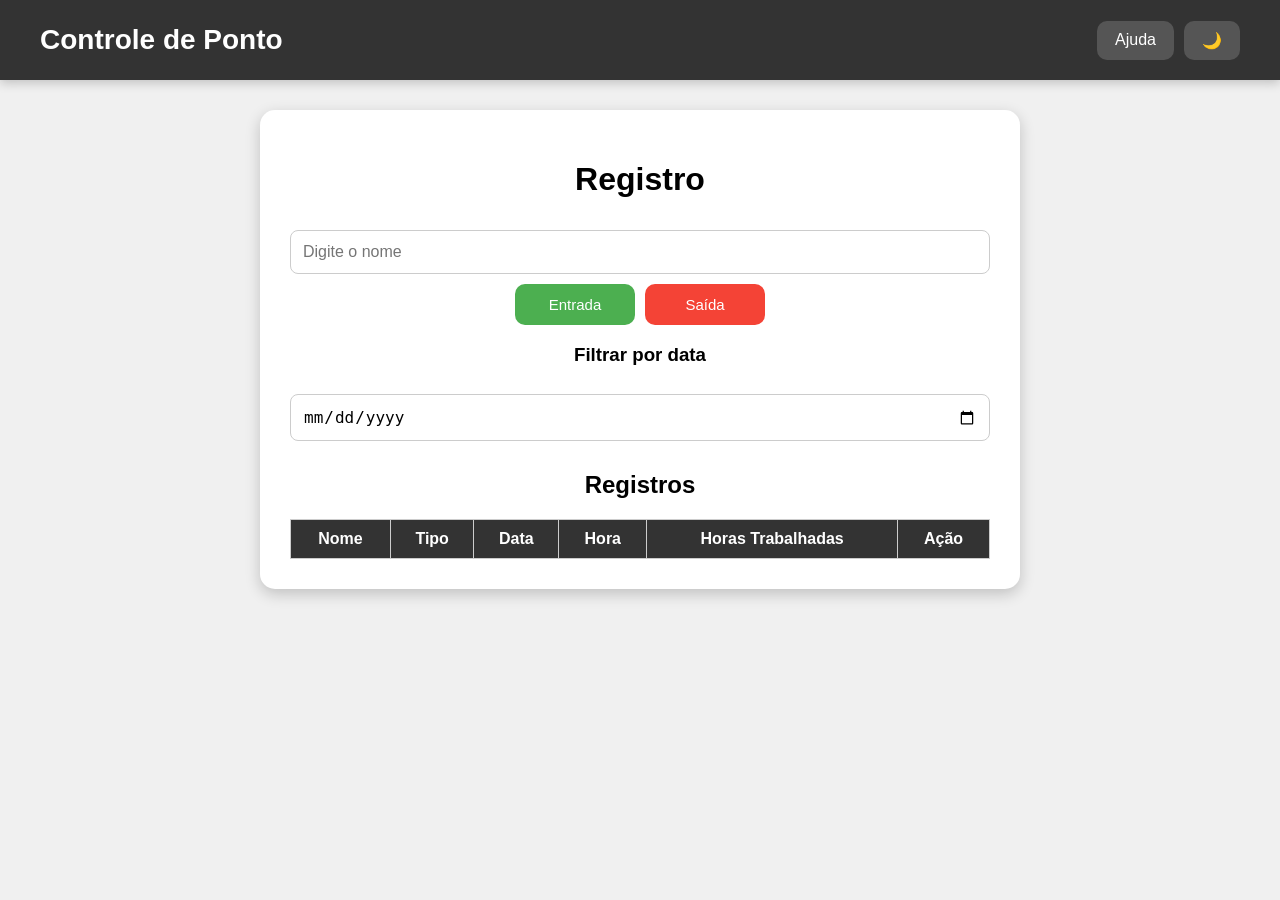
<file: index.html>
<!-- TODO O CONTEUDO CRIADO AQUI FOI DESENVOLVIDO PELOS ESTUDANTES JULIO APARECIDO, MATHEUS BASSI E JULIO CESAR, 
                    USO INDEVIDO SERA CONSIDERADA COMO PLAGIO, E VAMOS ENCARAR COMO PURA BABAQUICE DA SUA PARTE -->

<!DOCTYPE html>
<html lang="pt-br">

<head>

    <meta charset="UTF-8">

    <meta name="viewport"
        content="width=device-width, initial-scale=1.0">

    <title>Controle de Ponto</title>

    <link rel="stylesheet" href="style.css">

</head>

<body>

    <header>

        <div class="logo">
            Controle de Ponto
        </div>

        <div class="header-buttons">

<a href="https://github.com/JuuJap/ControleDePonto" class="ajuda-btn">
    Ajuda
</a>

            <button
                type="button"
                class="tema-btn"
                onclick="trocarTema()">

                🌙

            </button>

        </div>

    </header>



    <div class="container">

        <h1>Registro</h1>

        <input
            type="text"
            id="nome"
            placeholder="Digite o nome">



        <div class="buttons">

            <button
                type="button"
                onclick="registrar('entrada')">

                Entrada

            </button>

            <button
                type="button"
                onclick="registrar('saida')">

                Saída

            </button>

        </div>



        <h3>Filtrar por data</h3>

        <input
            type="date"
            id="filtroData"
            onchange="filtrar()">



        <h2>Registros</h2>

        <table>

            <thead>

                <tr>
                    <th>Nome</th>
                    <th>Tipo</th>
                    <th>Data</th>
                    <th>Hora</th>
                    <th>Horas Trabalhadas</th>
                    <th>Ação</th>
                </tr>

            </thead>

            <tbody id="tabela"></tbody>

        </table>

    </div>

    <script src="script.js"></script>

</body>
</html>

                    <!-- TODO O CONTEUDO CRIADO AQUI FOI DESENVOLVIDO PELOS ESTUDANTES JULIO APARECIDO, MATHEUS BASSI E JULIO CESAR, 
                    USO INDEVIDO SERA CONSIDERADA COMO PLAGIO, E VAMOS ENCARAR COMO PURA BABAQUICE DA SUA PARTE -->
</file>
<file: style.css>
/*
TODO O CONTEUDO CRIADO AQUI FOI DESENVOLVIDO PELOS ESTUDANTES
JULIO APARECIDO, MATHEUS BASSI E JULIO CESAR.

USO INDEVIDO SERA CONSIDERADO COMO PURA BABAQUICE.
*/

body {
    font-family: Arial, sans-serif;
    background: #f0f0f0;
    margin: 0;
    transition: 0.3s;
}



header {
    width: 100%;
    min-height: 80px;

    background: #333;
    color: white;

    display: flex;
    justify-content: space-between;
    align-items: center;

    padding: 15px 40px;

    box-sizing: border-box;

    box-shadow: 0 3px 10px rgba(0,0,0,0.2);

    flex-wrap: wrap;
    gap: 10px;
}

.logo {
    font-size: 28px;
    font-weight: bold;
}

.header-buttons {
    display: flex;
    gap: 10px;
}



.ajuda-btn,
.tema-btn {
    background: #555;
    color: white;

    padding: 10px 18px;

    border: none;
    border-radius: 10px;

    cursor: pointer;

    transition: 0.3s;

    font-size: 16px;

    text-decoration: none;

    display: inline-flex;
    align-items: center;
    justify-content: center;
}

.ajuda-btn:hover,
.tema-btn:hover {
    transform: scale(1.05);
}



.container {
    background: white;

    padding: 30px;

    border-radius: 15px;

    width: 90%;
    max-width: 700px;

    margin: 30px auto;

    box-shadow: 0 5px 15px rgba(0,0,0,0.2);

    text-align: center;

    transition: 0.3s;
}


select,
input {
    width: 100%;

    padding: 12px;
    margin: 10px 0;

    border-radius: 8px;
    border: 1px solid #ccc;

    box-sizing: border-box;

    font-size: 16px;
}



.buttons {
    display: flex;
    justify-content: center;
    gap: 10px;

    flex-wrap: wrap;
}

.buttons button {
    padding: 12px 20px;

    border: none;
    border-radius: 10px;

    cursor: pointer;

    transition: 0.3s;

    min-width: 120px;

    font-size: 15px;
}

.buttons button:hover {
    transform: scale(1.05);
}

.buttons button:first-child {
    background: #4CAF50;
    color: white;
}

.buttons button:last-child {
    background: #f44336;
    color: white;
}



table {
    width: 100%;

    border-collapse: collapse;

    margin-top: 20px;
}

th,
td {
    border: 1px solid #cccccc;

    padding: 10px;

    text-align: center;
    vertical-align: middle;

    word-break: break-word;
}

th {
    background: #333;
    color: white;
}

tr:nth-child(even) {
    background: #f2f2f2;
}



.dark {
    background: #121212;
    color: white;
}

.dark header {
    background: #000;
}

.dark .container {
    background: #1f1f1f;
    color: white;
}

.dark input,
.dark select {
    background: #2b2b2b;
    color: white;

    border: 1px solid #555;
}

.dark table {
    color: white;
}

.dark th {
    background: #000;
}

.dark td {
    border: 1px solid #555;
}

.dark tr:nth-child(even) {
    background: #2a2a2a;
}



@media (max-width: 768px) {

    body {
        font-size: 14px;
    }

    header {
        padding: 15px 20px;

        justify-content: center;

        text-align: center;
    }

    .logo {
        width: 100%;

        font-size: 24px;
    }

    .header-buttons {
        width: 100%;

        justify-content: center;
    }

    .container {
        width: 95%;

        padding: 15px;

        margin-top: 20px;
    }

    h1 {
        font-size: 28px;
    }

    h2,
    h3 {
        font-size: 20px;
    }

    table {
        font-size: 11px;
    }

    th,
    td {
        padding: 6px;
    }

    .buttons {
        flex-direction: column;
    }

    .buttons button {
        width: 100%;
    }

    .ajuda-btn,
    .tema-btn {
        padding: 8px 12px;

        font-size: 14px;
    }

}

/*
TODO O CONTEUDO CRIADO AQUI FOI DESENVOLVIDO PELOS ESTUDANTES
JULIO APARECIDO, MATHEUS BASSI E JULIO CESAR.

USO INDEVIDO SERA CONSIDERADO COMO PURA BABAQUICE.
*/
</file>
<file: ControlePonto/style.css>
/*
TODO O CONTEUDO CRIADO AQUI FOI DESENVOLVIDO PELOS ESTUDANTES
JULIO APARECIDO, MATHEUS BASSI E JULIO CESAR.

USO INDEVIDO SERA CONSIDERADO COMO PURA BABAQUICE.
*/

body {
    font-family: Arial, sans-serif;
    background: #f0f0f0;
    margin: 0;
    transition: 0.3s;
}



header {
    width: 100%;
    min-height: 80px;

    background: #333;
    color: white;

    display: flex;
    justify-content: space-between;
    align-items: center;

    padding: 15px 40px;

    box-sizing: border-box;

    box-shadow: 0 3px 10px rgba(0,0,0,0.2);

    flex-wrap: wrap;
    gap: 10px;
}

.logo {
    font-size: 28px;
    font-weight: bold;
}

.header-buttons {
    display: flex;
    gap: 10px;
}



.ajuda-btn,
.tema-btn {
    background: #555;
    color: white;

    padding: 10px 18px;

    border: none;
    border-radius: 10px;

    cursor: pointer;

    transition: 0.3s;

    font-size: 16px;

    text-decoration: none;

    display: inline-flex;
    align-items: center;
    justify-content: center;
}

.ajuda-btn:hover,
.tema-btn:hover {
    transform: scale(1.05);
}



.container {
    background: white;

    padding: 30px;

    border-radius: 15px;

    width: 90%;
    max-width: 700px;

    margin: 30px auto;

    box-shadow: 0 5px 15px rgba(0,0,0,0.2);

    text-align: center;

    transition: 0.3s;
}


select,
input {
    width: 100%;

    padding: 12px;
    margin: 10px 0;

    border-radius: 8px;
    border: 1px solid #ccc;

    box-sizing: border-box;

    font-size: 16px;
}



.buttons {
    display: flex;
    justify-content: center;
    gap: 10px;

    flex-wrap: wrap;
}

.buttons button {
    padding: 12px 20px;

    border: none;
    border-radius: 10px;

    cursor: pointer;

    transition: 0.3s;

    min-width: 120px;

    font-size: 15px;
}

.buttons button:hover {
    transform: scale(1.05);
}

.buttons button:first-child {
    background: #4CAF50;
    color: white;
}

.buttons button:last-child {
    background: #f44336;
    color: white;
}



table {
    width: 100%;

    border-collapse: collapse;

    margin-top: 20px;
}

th,
td {
    border: 1px solid #cccccc;

    padding: 10px;

    text-align: center;
    vertical-align: middle;

    word-break: break-word;
}

th {
    background: #333;
    color: white;
}

tr:nth-child(even) {
    background: #f2f2f2;
}



.dark {
    background: #121212;
    color: white;
}

.dark header {
    background: #000;
}

.dark .container {
    background: #1f1f1f;
    color: white;
}

.dark input,
.dark select {
    background: #2b2b2b;
    color: white;

    border: 1px solid #555;
}

.dark table {
    color: white;
}

.dark th {
    background: #000;
}

.dark td {
    border: 1px solid #555;
}

.dark tr:nth-child(even) {
    background: #2a2a2a;
}



@media (max-width: 768px) {

    body {
        font-size: 14px;
    }

    header {
        padding: 15px 20px;

        justify-content: center;

        text-align: center;
    }

    .logo {
        width: 100%;

        font-size: 24px;
    }

    .header-buttons {
        width: 100%;

        justify-content: center;
    }

    .container {
        width: 95%;

        padding: 15px;

        margin-top: 20px;
    }

    h1 {
        font-size: 28px;
    }

    h2,
    h3 {
        font-size: 20px;
    }

    table {
        font-size: 11px;
    }

    th,
    td {
        padding: 6px;
    }

    .buttons {
        flex-direction: column;
    }

    .buttons button {
        width: 100%;
    }

    .ajuda-btn,
    .tema-btn {
        padding: 8px 12px;

        font-size: 14px;
    }

}

/*
TODO O CONTEUDO CRIADO AQUI FOI DESENVOLVIDO PELOS ESTUDANTES
JULIO APARECIDO, MATHEUS BASSI E JULIO CESAR.

USO INDEVIDO SERA CONSIDERADO COMO PURA BABAQUICE.
*/
</file>
